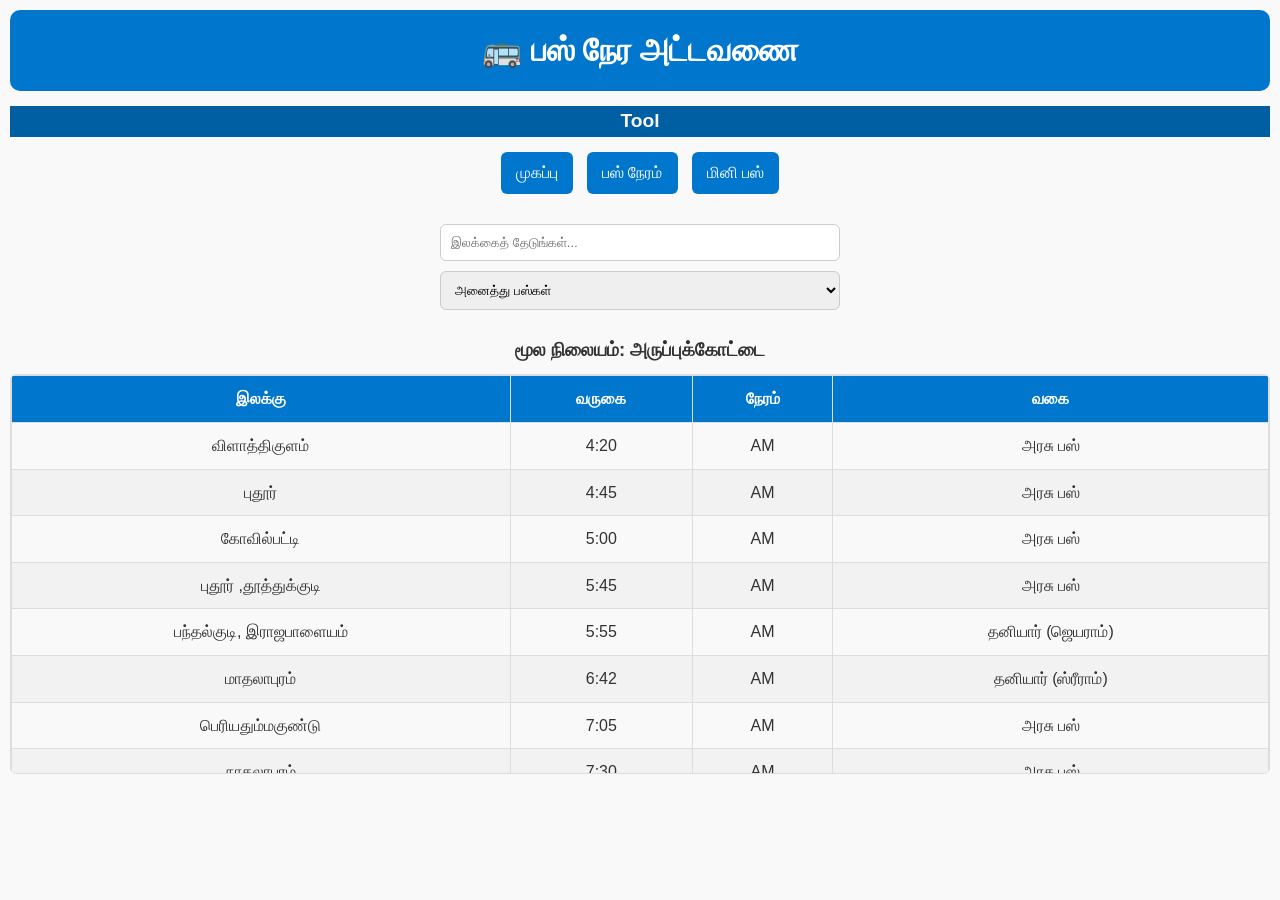
<file: index.html>
<!DOCTYPE html>
<html lang="ta">
<head>
  <meta charset="UTF-8" />
  <meta name="viewport" content="width=device-width, initial-scale=1.0" />
  <title>பஸ் நேர அட்டவணை</title>
  <style>
    * { margin: 0; padding: 0; box-sizing: border-box; font-family: Arial, sans-serif; }
    body { background: #f9f9f9; color: #333; line-height: 1.6; padding: 10px; }
    header { background: #0077cc; color: white; padding: 15px; text-align: center; border-radius: 10px; margin-bottom: 15px; }
    nav { margin: 10px 0; text-align: center; }
    nav a { display: inline-block; margin: 5px; padding: 8px 15px; background: #0077cc; color: white; border-radius: 6px; text-decoration: none; }
    nav a:hover { background: #005fa3; }

    .page { display: none; }
    .page.active { display: block; }

    .search-box { margin: 20px auto; max-width: 400px; text-align: center; }
    .search-box input, .search-box select { width: 100%; padding: 10px; margin: 5px 0; border: 1px solid #ccc; border-radius: 6px; }

    .table-container { max-height: 400px; overflow-y: auto; border: 1px solid #ddd; border-radius: 6px; }
    table { width: 100%; border-collapse: collapse; }
    thead th { position: sticky; top: 0; background: #0077cc; color: white; z-index: 2; }
    th, td { border: 1px solid #ddd; padding: 10px; text-align: center; }
    tbody tr:nth-child(even) { background: #f2f2f2; }

    .route { display: none; background: #eef; padding: 8px; border-radius: 6px; margin-top: 5px; font-size: 0.9em; }
    .expand-btn { cursor: pointer; color: #0077cc; text-decoration: underline; font-size: 0.9em; }

    .highlighted { background: #ffeaa7 !important; font-weight: bold; }

    @media (max-width: 600px) {
      table, th, td { font-size: 14px; padding: 8px; }
      nav a { padding: 6px 10px; font-size: 14px; }
    }
    .tool{
        text-align: center;
        font-size: larger;
        background-color: #005fa3;
    }
    .tool a{
        text-decoration: none;
        color: whitesmoke;
    }
  </style>
</head>
<body>
  <header>
    <h1>🚌 பஸ் நேர அட்டவணை</h1>
  </header>
<h3 class="tool"><a href="tool.html" target="_blank">Tool</a></h3>
  <nav>
    <a href="#" onclick="showPage('home')">முகப்பு</a>
    <a href="#" onclick="showPage('bus')">பஸ் நேரம்</a>
    <a href="https://moorthid2023.github.io/minibus/" target="_blank">மினி பஸ்</a>
  </nav>

  <!-- Home Page -->
  <div id="home" class="page active">
    <div class="search-box">
      <input type="text" id="searchInput" placeholder="இலக்கைத் தேடுங்கள்..." />
      <select id="filterSelect">
        <option value="all">அனைத்து பஸ்கள்</option>
        <option value="govt">அரசு பஸ்</option>
        <option value="private">தனியார் பஸ்</option>
      </select>
    </div> 
    <h3 style="text-align:center; margin-bottom:10px;">மூல நிலையம்: அருப்புக்கோட்டை</h3>
    <div class="table-container">
      <table>
        <thead>
          <tr>
            <th>இலக்கு</th>
            <th>வருகை</th>
            <th>நேரம்</th>
            <th>வகை</th>
          </tr>
        </thead>
        <tbody id="homeTable"></tbody>
      </table>
    </div>
  </div>

  <!-- Bus Table Page -->
  <div id="bus" class="page">
    <h3 style="text-align:center; margin-bottom:10px;">மூல நிலையம்: அருப்புக்கோட்டை</h3>
    <div class="table-container">
      <table>
        <thead>
          <tr>
            <th>இலக்கு</th>
            <th>வருகை</th>
            <th>நேரம்</th>
            <th>வகை</th>
            <th>பாதை</th>
          </tr>
        </thead>
        <tbody id="busTable"></tbody>
      </table>
    </div>
  </div>

  <script>
    let buses = [];

    async function loadData() {
      try {
        const res = await fetch("bustiming.json");
        buses = await res.json();
        updateResults();
      } catch(err) {
        console.error("பஸ் தரவை ஏற்ற முடியவில்லை", err);
      }
    }

    function showPage(pageId){
      document.querySelectorAll(".page").forEach(p => p.classList.remove("active"));
      document.getElementById(pageId).classList.add("active");

      if(pageId === "home") {
        document.querySelectorAll("#busTable tr").forEach(r => r.classList.remove("highlighted"));
      }
    }

    function renderHomeTable(list){
      const tbody = document.getElementById("homeTable");
      tbody.innerHTML = "";

      // Get unique destinations
      const seen = new Set();
      list.forEach(bus => {
        if(!seen.has(bus.destination)){
          seen.add(bus.destination);
          const tr = document.createElement("tr");
          const typeText = bus.type==="govt"?"அரசு பஸ்":`தனியார் (${bus.operator})`;
          tr.innerHTML = `
            <td>${bus.destination}</td>
            <td>${bus.arrival}</td>
            <td>${bus.period}</td>
            <td>${typeText}</td>
          `;
          tr.onclick = () => { showPage("bus"); highlightRows(bus.destination); };
          tbody.appendChild(tr);
        }
      });
    }

    function renderBusTable(list){
      const tbody = document.getElementById("busTable");
      tbody.innerHTML = "";
      list.forEach((bus,i)=>{
        const typeText = bus.type==="govt"?"அரசு பஸ்":`தனியார் (${bus.operator})`;
        const tr = document.createElement("tr");
        tr.innerHTML = `
          <td>${bus.destination}</td>
          <td>${bus.arrival}</td>
          <td>${bus.period}</td>
          <td>${typeText}</td>
          <td>
            <span class="expand-btn" onclick="toggleRoute(${i})">பாதை காண்க</span>
            <div class="route" id="route-${i}">${bus.route}</div>
          </td>
        `;
        tbody.appendChild(tr);
      });
    }

    function toggleRoute(i){
      const el = document.getElementById(`route-${i}`);
      el.style.display = el.style.display==="block"?"none":"block";
    }

    function updateResults(){
      const query = searchInput.value.trim().toLowerCase();
      const filter = filterSelect.value;

      let filtered = buses.filter(b => b.destination.toLowerCase().includes(query));
      if(filter !== "all") filtered = filtered.filter(b => b.type === filter);

      renderHomeTable(filtered);
      renderBusTable(filtered);
    }

    // 🔥 Updated to highlight ALL rows containing the clicked text
    function highlightRows(dest){
      document.querySelectorAll("#busTable tr").forEach(r=>r.classList.remove("highlighted"));
      document.querySelectorAll("#busTable tr").forEach(r=>{
        if(r.children[0] && r.children[0].textContent.includes(dest)){
          r.classList.add("highlighted");
        }
      });
      const firstMatch = document.querySelector("#busTable tr.highlighted");
      if(firstMatch) firstMatch.scrollIntoView({behavior:"smooth", block:"center"});
    }

    const searchInput = document.getElementById("searchInput");
    const filterSelect = document.getElementById("filterSelect");

    searchInput.addEventListener("input", updateResults);
    filterSelect.addEventListener("change", updateResults);

    loadData();
  </script>
</body>
</html>
</file>
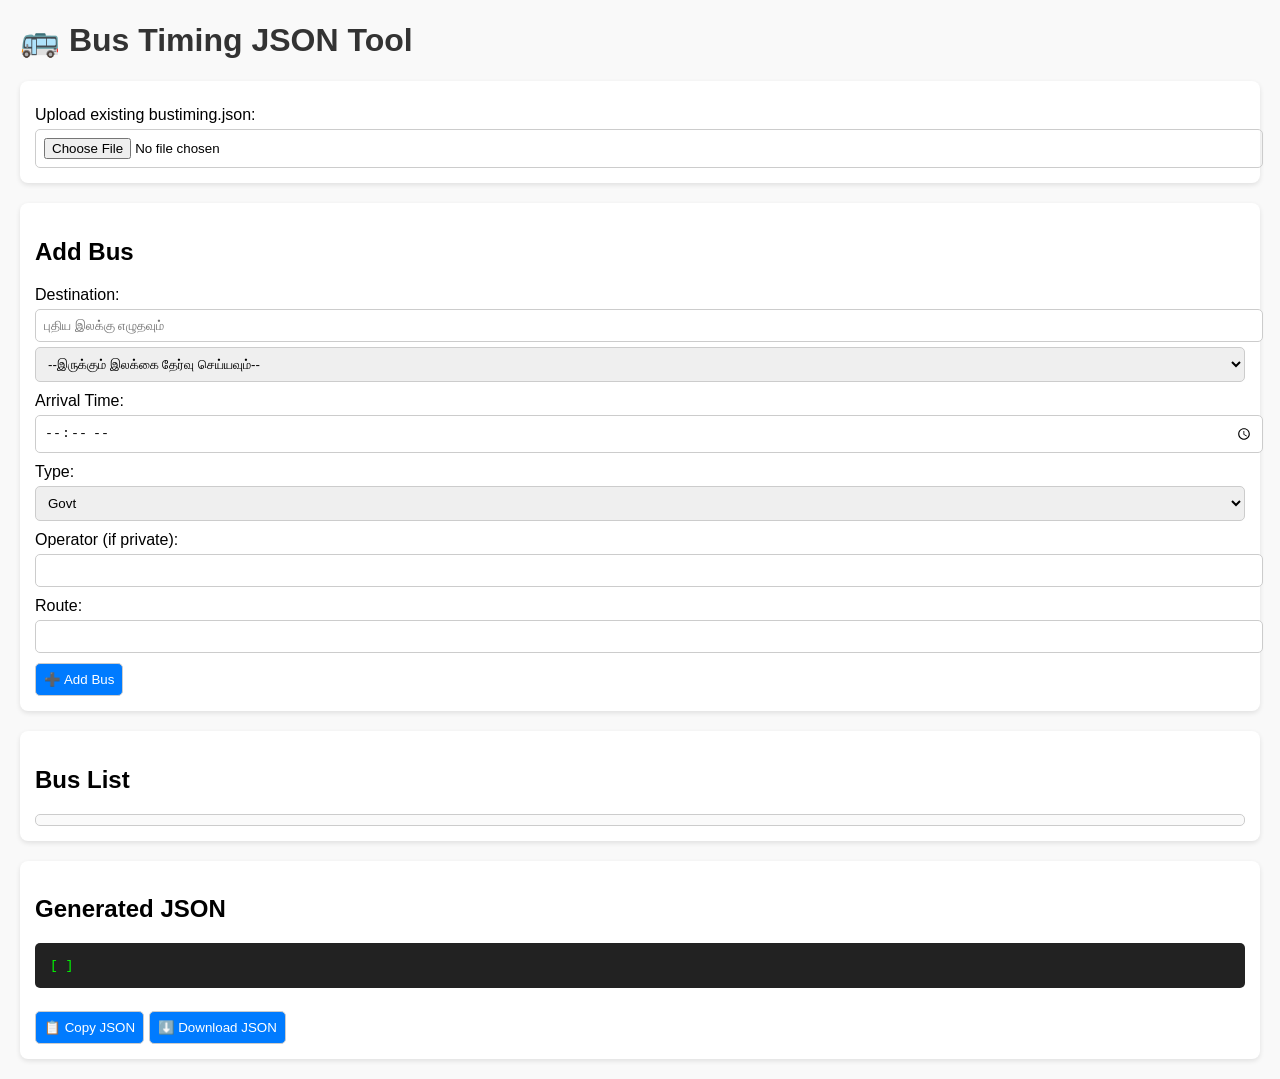
<file: tool.html>
<!DOCTYPE html>
<html lang="ta">
<head>
  <meta charset="UTF-8">
  <title>Bus Timing JSON Tool</title>
  <style>
    body { font-family: Arial, sans-serif; margin: 20px; background: #f9f9f9; }
    h1 { color: #333; }
    .form-section, .data-section {
      background: #fff;
      padding: 15px;
      margin-bottom: 20px;
      border-radius: 8px;
      box-shadow: 0 2px 5px rgba(0,0,0,0.1);
    }
    label { display: block; margin-top: 10px; }
    input, select, button {
      margin-top: 5px;
      padding: 8px;
      width: 100%;
      border: 1px solid #ccc;
      border-radius: 5px;
    }
    button { background: #007bff; color: #fff; cursor: pointer; width: auto; margin-top: 10px; }
    button:hover { background: #0056b3; }
    pre {
      background: #222; color: #0f0;
      padding: 15px; border-radius: 5px;
      max-height: 300px; overflow-y: auto;
    }

    /* Scrollable bus list */
    .bus-list {
      margin-top: 10px;
      max-height: 300px;      /* Visible height */
      overflow-y: auto;       /* Scroll when content exceeds height */
      border: 1px solid #ccc;
      border-radius: 5px;
      padding: 5px;
      background: #fafafa;
    }
    .bus-item {
      padding: 8px;
      border-bottom: 1px solid #ddd;
      background: #fff;
      border-radius: 4px;
      margin-bottom: 5px;
    }
    .bus-item span { font-weight: bold; }
    .actions { margin-top: 5px; }
    .actions button { margin-right: 5px; }
  </style>
</head>
<body>

  <h1>🚌 Bus Timing JSON Tool</h1>

  <!-- Upload JSON -->
  <div class="form-section">
    <label for="fileInput">Upload existing bustiming.json:</label>
    <input type="file" id="fileInput" accept=".json">
  </div>

  <!-- Add/Edit Bus -->
  <div class="form-section">
    <h2 id="formTitle">Add Bus</h2>

    <label>Destination: 
      <input type="text" id="destinationInput" placeholder="புதிய இலக்கு எழுதவும்">
      <select id="destinationSelect" onchange="setDestinationFromSelect()">
        <option value="">--இருக்கும் இலக்கை தேர்வு செய்யவும்--</option>
        <option>விளாத்திகுளம்</option>
        <option>புதூர்</option>
        <option>கோவில்பட்டி</option>
        <option>தூத்துக்குடி</option>
        <option>மாதலாபுரம்</option>
        <option>பெரியதும்மகுண்டு</option>
        <option>நாகலாபுரம்</option>
        <option>பட்டிதேவன்பட்டி</option>
      </select>
    </label>

    <label>Arrival Time: 
      <input type="time" id="arrival" step="60">
    </label>

    <label>Type:
      <select id="type">
        <option value="govt">Govt</option>
        <option value="private">Private</option>
      </select>
    </label>

    <label>Operator (if private): <input type="text" id="operator"></label>
    <label>Route: <input type="text" id="route"></label>
    <button onclick="saveBus()" id="saveBtn">➕ Add Bus</button>
    <button onclick="cancelEdit()" id="cancelBtn" style="display:none; background:#6c757d;">✖ Cancel</button>
  </div>

  <!-- Display Buses -->
  <div class="data-section">
    <h2>Bus List</h2>
    <div class="bus-list" id="busList"></div>
  </div>

  <!-- JSON Output -->
  <div class="data-section">
    <h2>Generated JSON</h2>
    <pre id="jsonOutput">[ ]</pre>
    <button onclick="copyJSON()">📋 Copy JSON</button>
    <button onclick="downloadJSON()">⬇️ Download JSON</button>
  </div>

  <script>
    let buses = [];
    let editIndex = null; 

    document.getElementById("fileInput").addEventListener("change", function(event) {
      const file = event.target.files[0];
      if (!file) return;

      const reader = new FileReader();
      reader.onload = function(e) {
        try {
          buses = JSON.parse(e.target.result);
          renderBusList();
          updateJSON();
        } catch (err) {
          alert("Invalid JSON file!");
          console.error(err);
        }
      };
      reader.readAsText(file, "UTF-8");
    });

    function setDestinationFromSelect() {
      document.getElementById('destinationInput').value = 
        document.getElementById('destinationSelect').value;
    }

    function formatTimeTo12Hr(time24) {
      if (!time24) return {time:"", period:""};
      let [h, m] = time24.split(":");
      h = parseInt(h, 10);
      const period = h >= 12 ? "PM" : "AM";
      h = h % 12 || 12; 
      return {time:`${h}:${m}`, period};
    }

    function formatTimeTo24Hr(time12, period) {
      if (!time12) return "";
      let [h, m] = time12.split(":");
      h = parseInt(h, 10);
      if (period === "PM" && h < 12) h += 12;
      if (period === "AM" && h === 12) h = 0;
      return `${String(h).padStart(2,"0")}:${m}`;
    }

    function saveBus() {
      const destination = document.getElementById('destinationInput').value.trim();
      const arrivalRaw = document.getElementById('arrival').value;
      const {time: arrivalTime, period} = formatTimeTo12Hr(arrivalRaw);
      const type = document.getElementById('type').value;
      const operator = type === "private" ? document.getElementById('operator').value.trim() : "";
      const route = document.getElementById('route').value.trim();

      if (!destination || !arrivalTime || !route) {
        alert("Please fill Destination, Arrival and Route!");
        return;
      }

      const busData = { destination, arrival: arrivalTime, period, type, operator, route };

      if (editIndex === null) {
        buses.push(busData);
      } else {
        buses[editIndex] = busData;
        editIndex = null;
        document.getElementById('formTitle').textContent = "Add Bus";
        document.getElementById('saveBtn').textContent = "➕ Add Bus";
        document.getElementById('cancelBtn').style.display = "none";
      }

      clearForm();
      renderBusList();
      updateJSON();
    }

    function editBus(index) {
      const bus = buses[index];
      document.getElementById('destinationInput').value = bus.destination;
      document.getElementById('arrival').value = formatTimeTo24Hr(bus.arrival, bus.period);
      document.getElementById('type').value = bus.type;
      document.getElementById('operator').value = bus.operator;
      document.getElementById('route').value = bus.route;

      editIndex = index;
      document.getElementById('formTitle').textContent = "Edit Bus";
      document.getElementById('saveBtn').textContent = "💾 Save Changes";
      document.getElementById('cancelBtn').style.display = "inline-block";
    }

    function cancelEdit() {
      editIndex = null;
      clearForm();
      document.getElementById('formTitle').textContent = "Add Bus";
      document.getElementById('saveBtn').textContent = "➕ Add Bus";
      document.getElementById('cancelBtn').style.display = "none";
    }

    function clearForm() {
      document.getElementById('destinationInput').value = "";
      document.getElementById('destinationSelect').value = "";
      document.getElementById('arrival').value = "";
      document.getElementById('type').value = "govt";
      document.getElementById('operator').value = "";
      document.getElementById('route').value = "";
    }

    function renderBusList() {
      const list = document.getElementById('busList');
      list.innerHTML = "";
      buses.forEach((bus, index) => {
        const div = document.createElement('div');
        div.className = "bus-item";
        div.innerHTML = `<span>${bus.destination}</span> (${bus.arrival} ${bus.period}) - ${bus.type === "private" ? bus.operator : "Govt"}
          <br><small>${bus.route}</small>
          <div class="actions">
            <button onclick="editBus(${index})">✏️ Edit</button>
            <button onclick="deleteBus(${index})" style="background:#dc3545;">🗑️ Delete</button>
          </div>`;
        list.appendChild(div);
      });
    }

    function deleteBus(index) {
      buses.splice(index, 1);
      renderBusList();
      updateJSON();
    }

    function updateJSON() {
      document.getElementById('jsonOutput').textContent = JSON.stringify(buses, null, 2);
    }

    function copyJSON() {
      navigator.clipboard.writeText(JSON.stringify(buses, null, 2));
      alert("Copied JSON to clipboard!");
    }

    function downloadJSON() {
      const blob = new Blob([JSON.stringify(buses, null, 2)], {type: "application/json"});
      const url = URL.createObjectURL(blob);
      const a = document.createElement("a");
      a.href = url;
      a.download = "bustiming.json";
      a.click();
      URL.revokeObjectURL(url);
    }
  </script>

</body>
</html>
</file>
